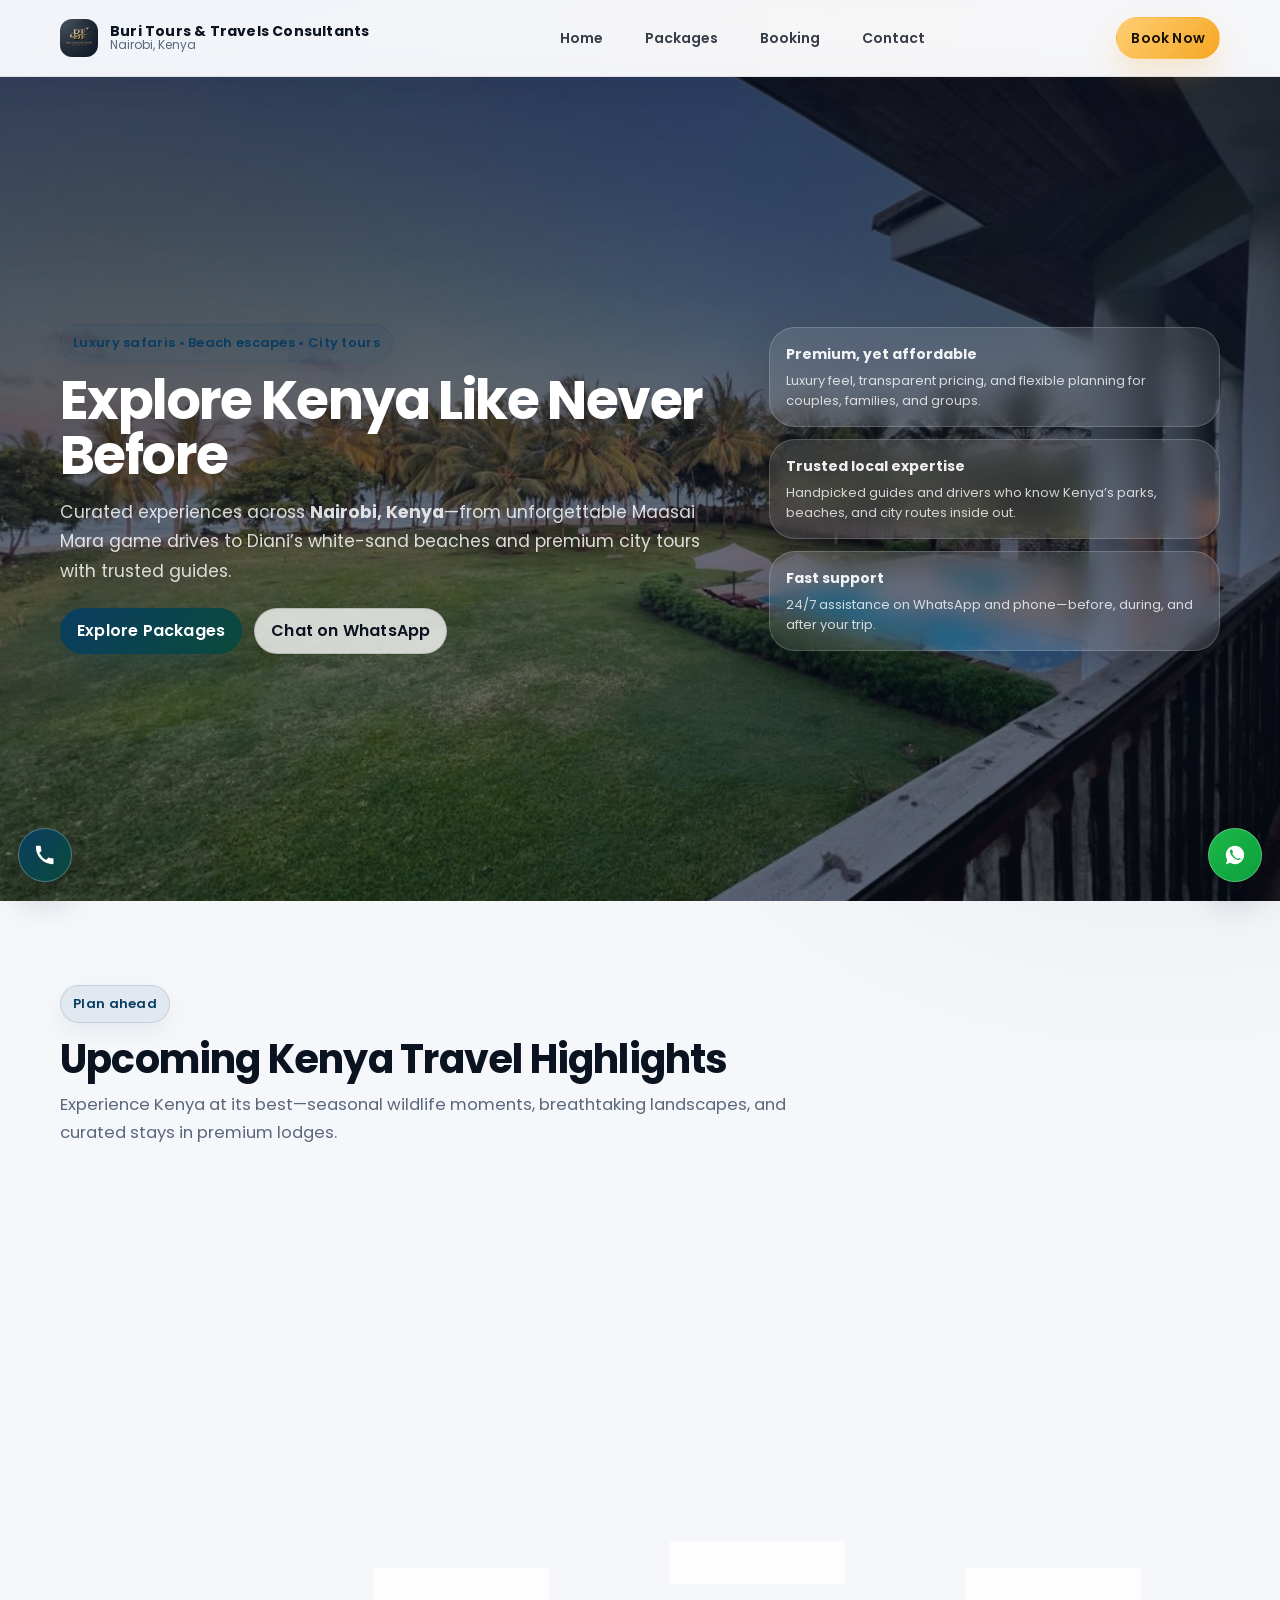
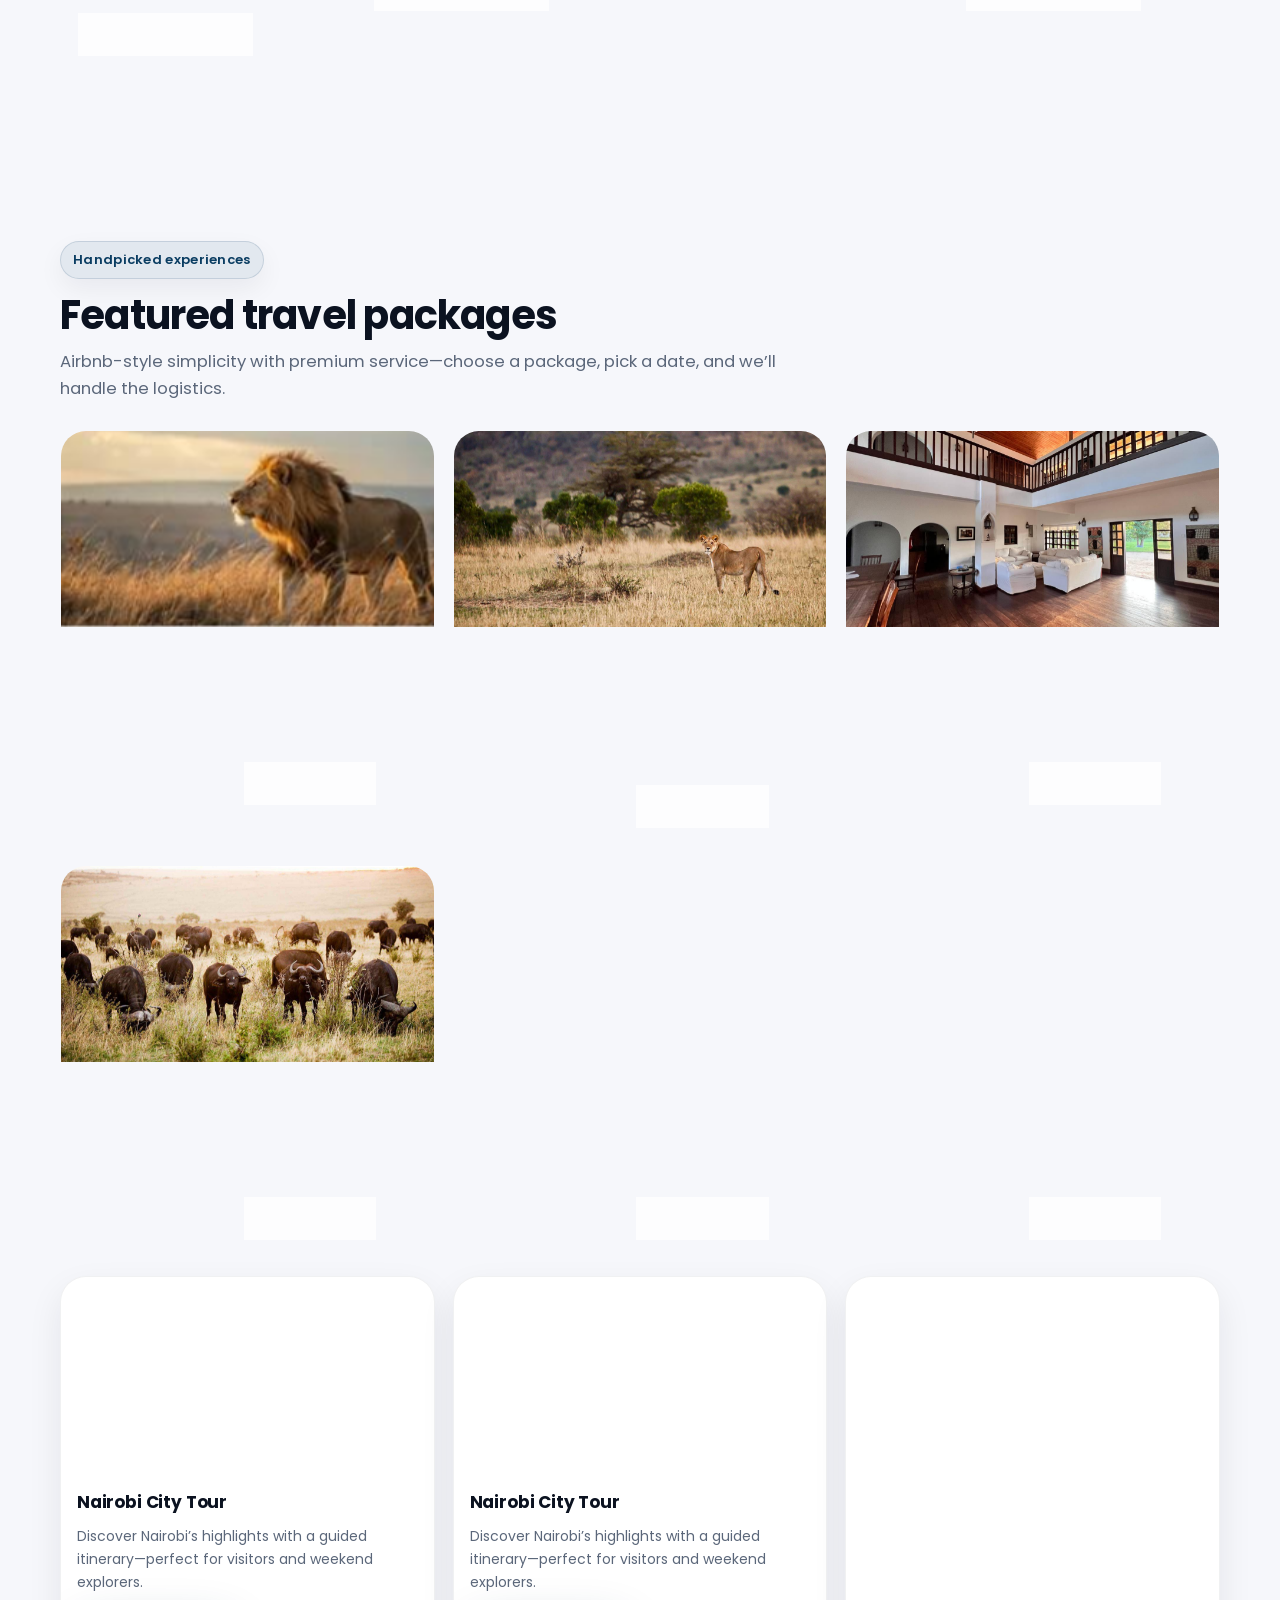
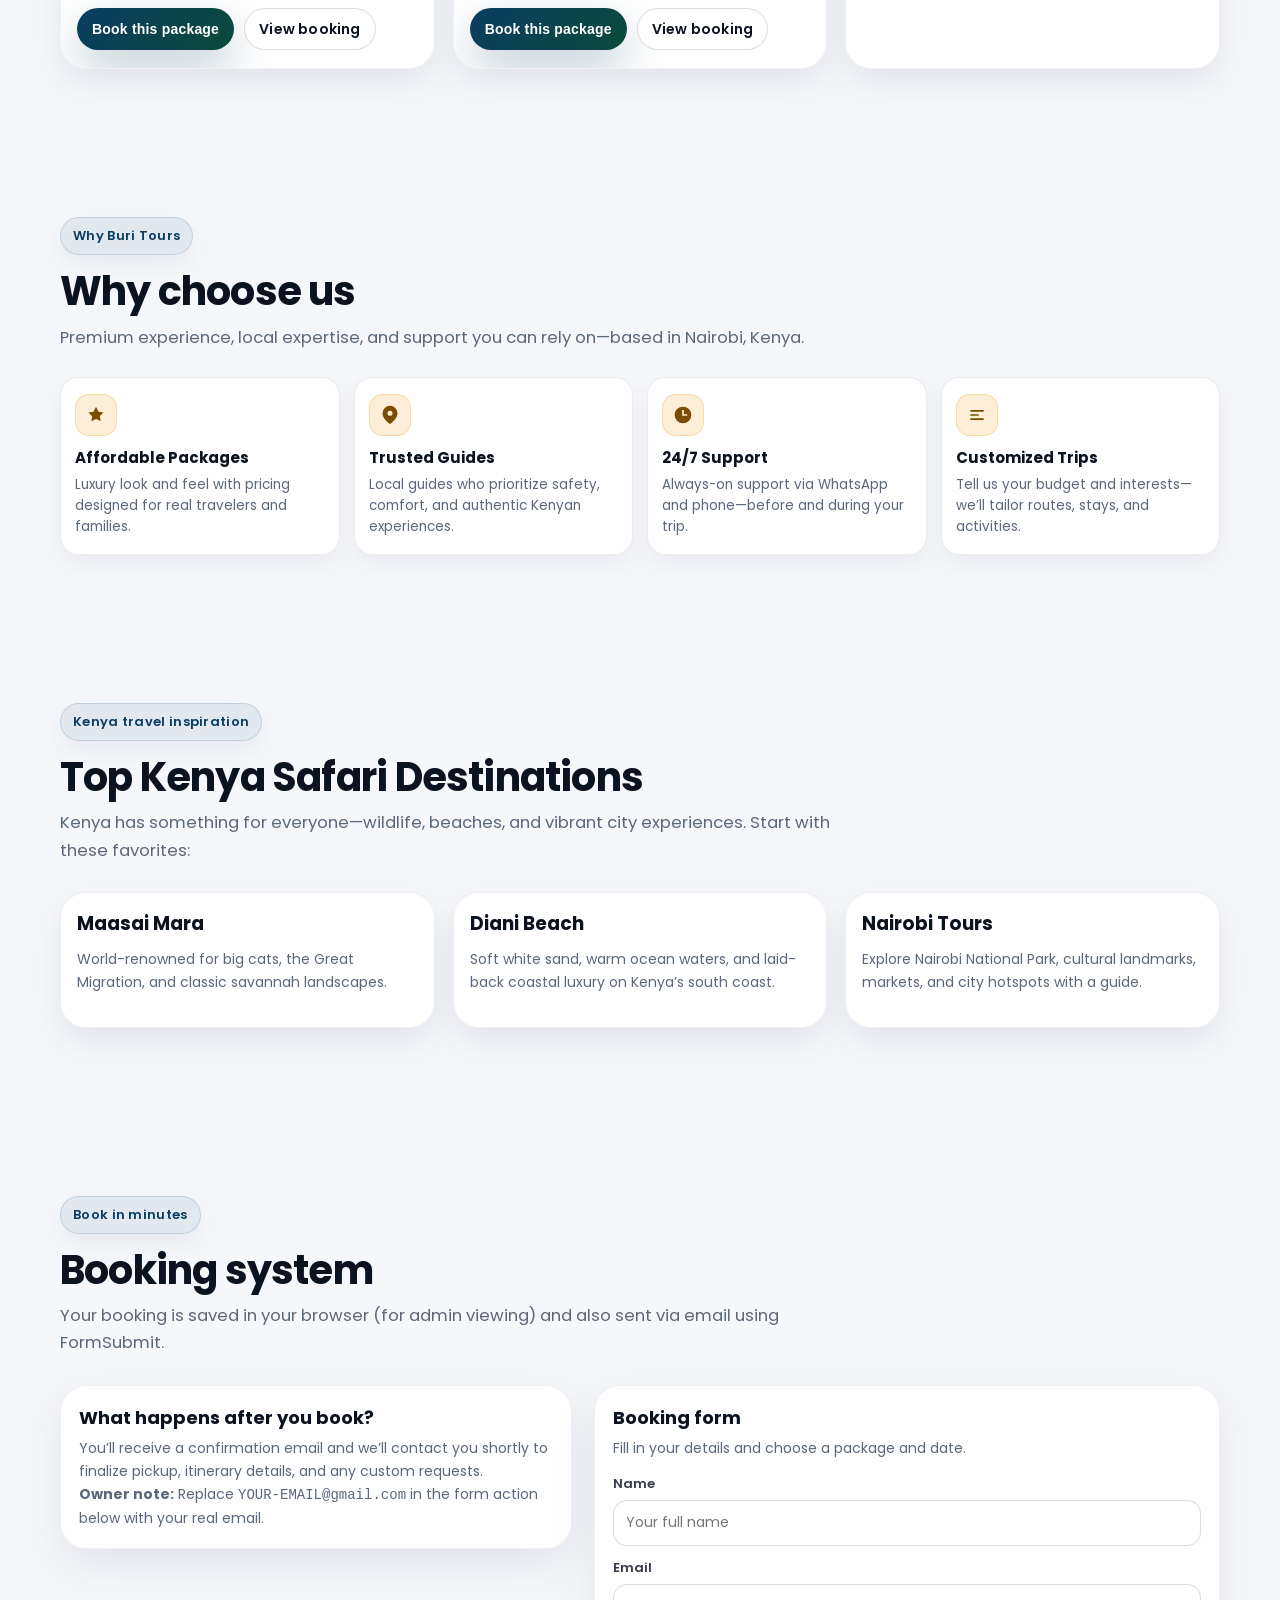
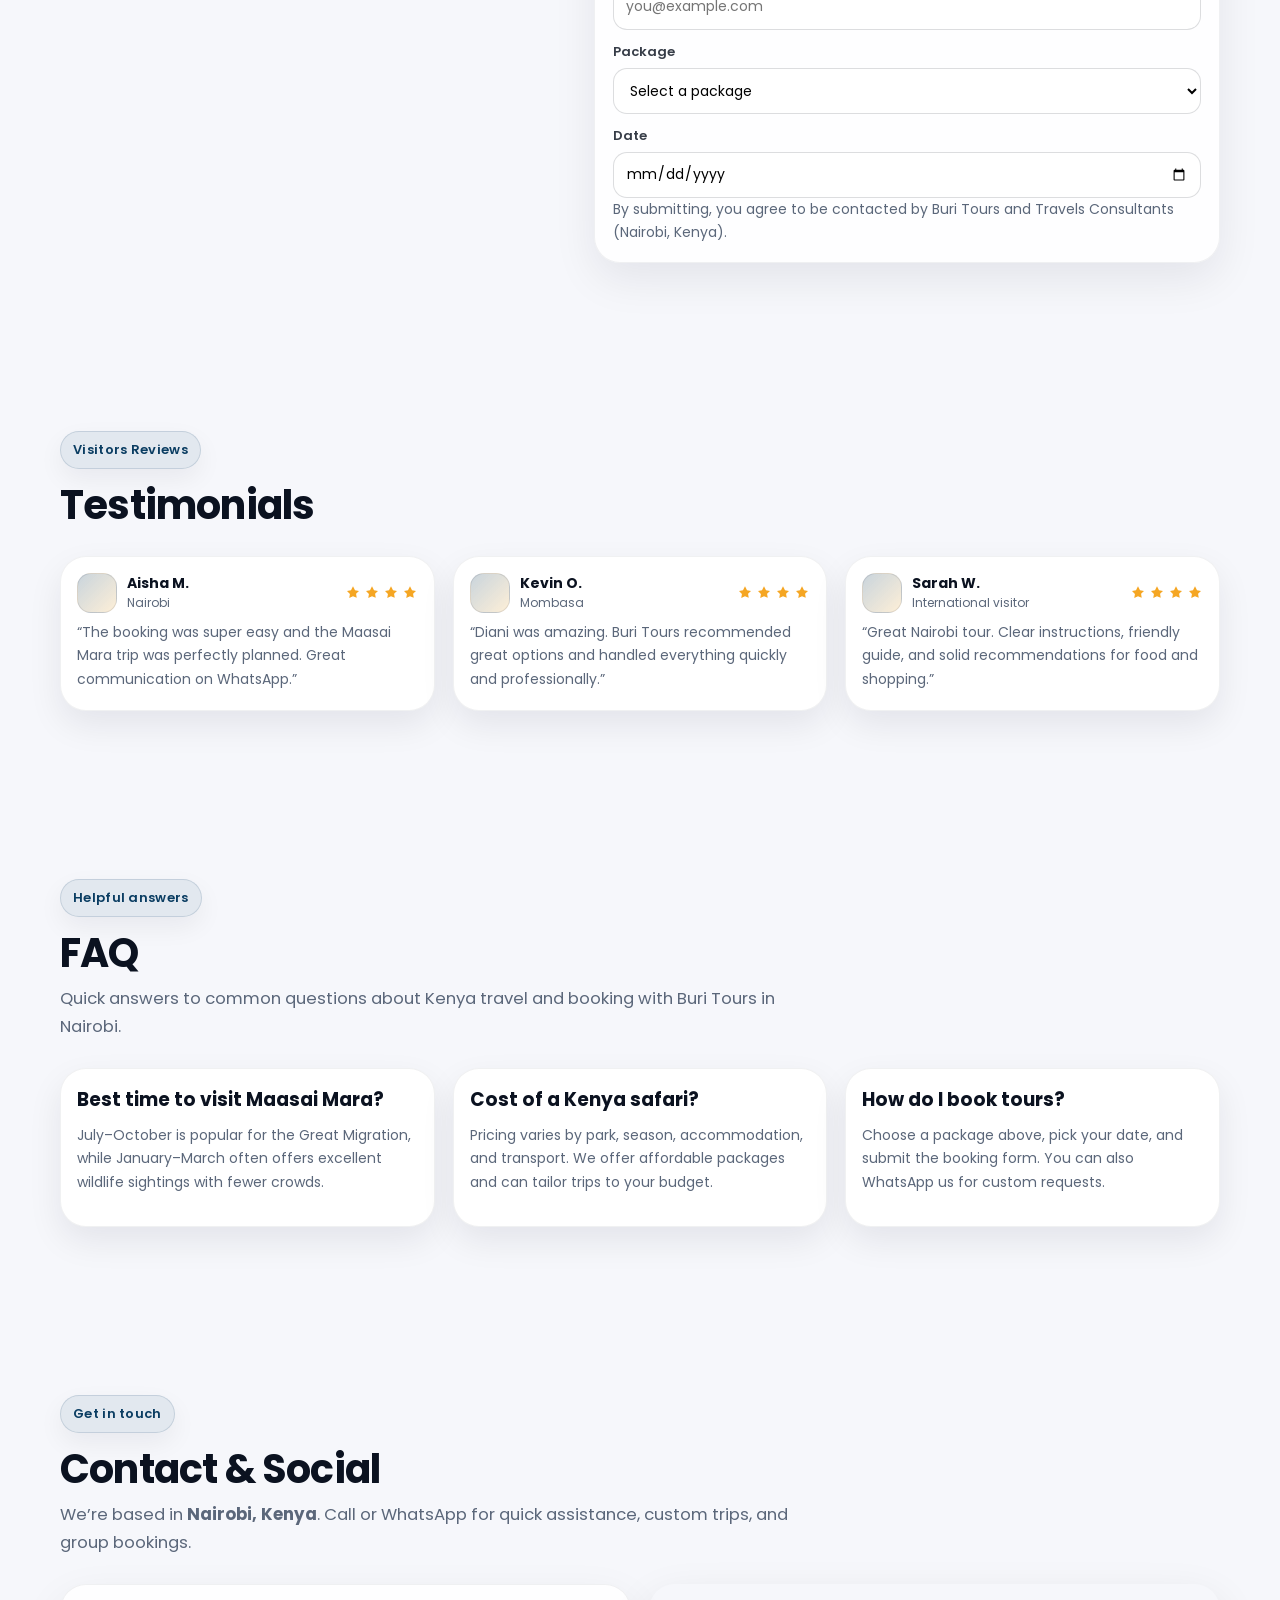
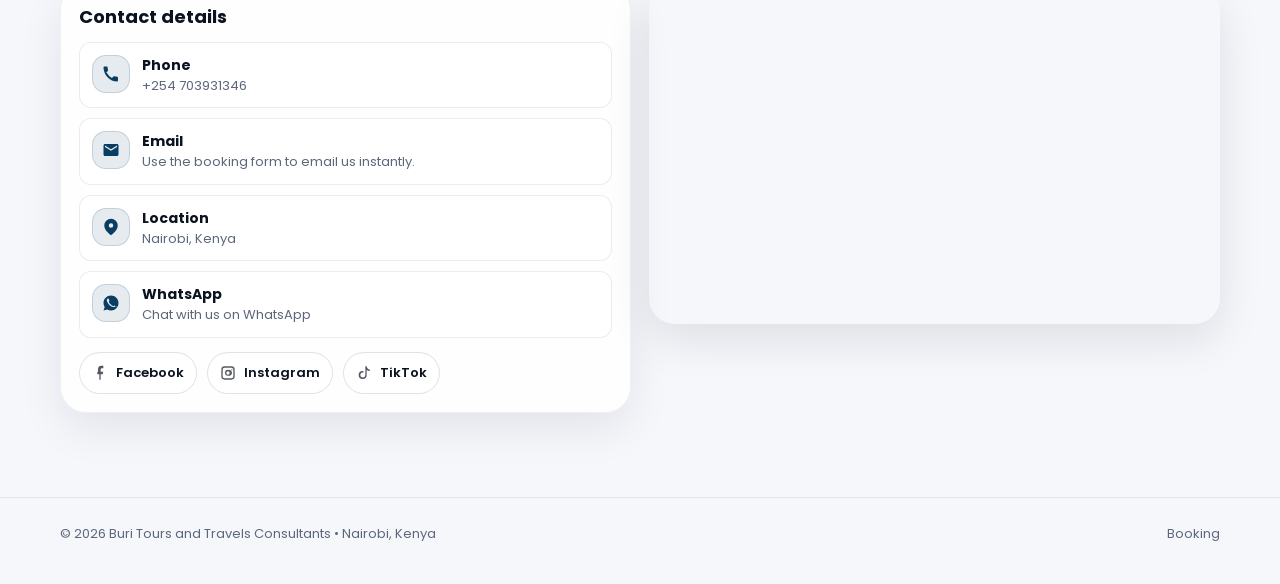
<file: index.html>
<!doctype html>
<html lang="en">
  <head>
    <meta charset="utf-8" />
    <meta name="viewport" content="width=device-width, initial-scale=1" />

    <title>Best Kenya Safaris Tours| Buri Tours Nairobi</title>
    <meta
      name="description"
      content="Affordable Kenya safaris, Maasai Mara tours, Diani beach holidays. Book with Buri Tours Nairobi today."
    />
    <meta
      name="keywords"
      content="Kenya safaris, Nairobi tours, Maasai Mara safari, Diani beach holiday, travel agency Nairobi"
    />
    <meta name="theme-color" content="#0a3d62" />
    <meta name="robots" content="index,follow" />

    <link rel="icon" href="images/logo.png" />
    <link rel="preload" as="image" href="images/hero.jpg" fetchpriority="high" />
    <link rel="preload" as="image" href="images/mara.jpg" />
    <link rel="preload" as="image" href="images/diani.jpg" />
    <link rel="preload" as="image" href="images/nairobi.jpg" />
    <link rel="canonical" href="https://buritours.buriconsultants.co.ke/" />

    <meta property="og:title" content="Best Kenya Safaris | Buri Tours Nairobi" />
    <meta
      property="og:description"
      content="Affordable Kenya safaris, Maasai Mara tours, Diani beach holidays. Book with Buri Tours Nairobi today."
    />
    <meta property="og:type" content="website" />
    <meta property="og:image" content="images/hero.jpg" />
    <meta property="og:locale" content="en_KE" />

    <meta name="twitter:card" content="summary_large_image" />
    <meta name="twitter:title" content="Best Kenya Safaris | Buri Tours Nairobi" />
    <meta
      name="twitter:description"
      content="Affordable Kenya safaris, Maasai Mara tours, Diani beach holidays. Book with Buri Tours Nairobi today."
    />
    <meta name="twitter:image" content="images/hero.jpg" />

    <link rel="preconnect" href="https://fonts.googleapis.com" />
    <link rel="preconnect" href="https://fonts.gstatic.com" crossorigin />
    <link
      href="https://fonts.googleapis.com/css2?family=Poppins:wght@300;400;600;700;800&display=swap"
      rel="stylesheet"
    />
    <link rel="stylesheet" href="styles.css" />

    <script type="application/ld+json">
      {
        "@context": "https://schema.org",
        "@type": "TravelAgency",
        "name": "Buri Tours and Travels Consultants",
        "address": {
          "@type": "PostalAddress",
          "addressLocality": "Nairobi",
          "addressCountry": "KE"
        },
        "areaServed": "Kenya",
        "url": "https://buri-tours.vercel.app/",
        "telephone": "+254703931346"
      }
    </script>

    <script type="application/ld+json">
      {
        "@context": "https://schema.org",
        "@type": "FAQPage",
        "mainEntity": [
          {
            "@type": "Question",
            "name": "Best time to visit Maasai Mara?",
            "acceptedAnswer": {
              "@type": "Answer",
              "text": "July–October is popular for the Great Migration, while January–March often offers excellent wildlife sightings with fewer crowds."
            }
          },
          {
            "@type": "Question",
            "name": "Cost of Kenya safari?",
            "acceptedAnswer": {
              "@type": "Answer",
              "text": "Pricing varies by park, season, accommodation, and transport. Buri Tours offers affordable packages and can tailor trips to your budget."
            }
          },
          {
            "@type": "Question",
            "name": "How to book tours?",
            "acceptedAnswer": {
              "@type": "Answer",
              "text": "Choose a package, pick your date, and submit the booking form. You can also WhatsApp Buri Tours for custom requests."
            }
          }
          {
            "@type": "Review",
            "reviewRating": {
            "@type": "Rating",
            "ratingValue": "5"
          },
            "author": {
            "@type": "Person",
            "name": "Aisha M."
          }
          }
        ]
      }
    </script>
  </head>
  <body>
    <header class="header">
      <div class="container">
        <div class="nav">
          <a class="brand" href="#home" aria-label="Buri Tours and Travels Consultants">
            <img src="images/logo.png" alt="Buri Tours logo" />
            <div class="name">
              <strong>Buri Tours &amp; Travels Consultants</strong>
              <span>Nairobi, Kenya</span>
            </div>
          </a>

          <nav class="navlinks" aria-label="Primary navigation">
            <a href="#home">Home</a>
            <a href="#packages">Packages</a>
            <a href="#booking">Booking</a>
            <a href="#contact">Contact</a>
          </nav>

          <div class="nav-cta">
            <a class="btn btn-accent btn-sm" href="#booking">Book Now</a>
            <button class="menu-btn" id="menuBtn" aria-label="Open menu">
              <svg viewBox="0 0 24 24" aria-hidden="true">
                <path d="M4 6h16v2H4V6zm0 5h16v2H4v-2zm0 5h16v2H4v-2z"></path>
              </svg>
            </button>
          </div>
        </div>
      </div>
    </header>

    <div class="drawer-backdrop" id="drawerBackdrop" aria-hidden="true"></div>
    <div class="drawer" id="drawer" role="dialog" aria-label="Menu">
      <a href="#home">Home</a>
      <a href="#packages">Packages</a>
      <a href="#booking">Booking</a>
      <a href="#contact">Contact</a>
      <div class="drawer-cta">
        <a class="btn btn-accent btn-sm" href="#booking">Book Now</a>
        <a class="btn btn-outline btn-sm" href="admin.html">Admin</a>
      </div>
    </div>

    <main id="home">
      <section class="hero" aria-label="Hero">
        <div class="hero-bg" style="background-image:url('images/hero.jpg')" role="img" aria-label="Luxury Kenya travel"></div>
        <div class="container hero-inner">
          <div>
            <div class="eyebrow fade-up">Luxury safaris • Beach escapes • City tours</div>
            <h1 class="fade-up delay-1">Explore Kenya Like Never Before</h1>
            <p class="fade-up delay-2">
              Curated experiences across <strong>Nairobi, Kenya</strong>—from unforgettable Maasai Mara game drives to Diani’s
              white-sand beaches and premium city tours with trusted guides.
            </p>
            <div class="hero-actions fade-up delay-3">
              <a class="btn btn-primary" href="#packages">Explore Packages</a>
              <a class="btn btn-outline" href="https://wa.me/254703931346" target="_blank" rel="noopener">
                Chat on WhatsApp
              </a>
            </div>
          </div>

          <div class="hero-badges">
            <div class="badge-card reveal">
              <strong>Premium, yet affordable</strong>
              <span>Luxury feel, transparent pricing, and flexible planning for couples, families, and groups.</span>
            </div>
            <div class="badge-card reveal">
              <strong>Trusted local expertise</strong>
              <span>Handpicked guides and drivers who know Kenya’s parks, beaches, and city routes inside out.</span>
            </div>
            <div class="badge-card reveal">
              <strong>Fast support</strong>
              <span>24/7 assistance on WhatsApp and phone—before, during, and after your trip.</span>
            </div>
          </div>
        </div>
      </section>
      <section class="section events" aria-label="Upcoming Kenya Tourist Events">
  <div class="container">
    <span class="eyebrow reveal">Plan ahead</span>
    <h2 class="h2 reveal">Upcoming Kenya Travel Highlights</h2>
    <p class="lead reveal">
      Experience Kenya at its best—seasonal wildlife moments, breathtaking landscapes, and curated stays in premium lodges.
    </p>

    <div class="events-grid">

      <!-- Event 1 -->
      <article class="event-card reveal">
        <div class="event-image">
          <img src="images/wildbeast.jpeg" alt="Wildebeest migration crossing in Maasai Mara" />
          <span class="event-badge">July – October</span>
        </div>
        <div class="event-content">
          <h3>Great Wildebeest Migration</h3>
          <p>
            Witness millions of wildebeest crossing into the Maasai Mara—one of the world’s most powerful wildlife spectacles.
            Enjoy guided savannah game drives and stays in spacious, premium safari lodges.
          </p>
          <a href="#booking" class="btn btn-outline btn-sm">Reserve Experience</a>
        </div>
      </article>

      <!-- Event 2 -->
      <article class="event-card reveal">
        <div class="event-image">
          <img src="images/Elephant.jpeg" alt="Elephants in Amboseli with Mount Kilimanjaro" />
          <span class="event-badge">All Year</span>
        </div>
        <div class="event-content">
          <h3>Amboseli Elephant Season</h3>
          <p>
            Get up close with large elephant herds set against Mount Kilimanjaro. Explore the open savannah and relax in scenic,
            well-appointed safari camps.
          </p>
          <a href="#booking" class="btn btn-outline btn-sm">Reserve Experience</a>
        </div>
      </article>

      <!-- Event 3 -->
      <article class="event-card reveal">
        <div class="event-image">
          <img src="images/diani.jpeg" alt="Diani beach coastline with palm trees" />
          <span class="event-badge">December – March</span>
        </div>
        <div class="event-content">
          <h3>Diani Beach Escape</h3>
          <p>
            Enjoy warm ocean waters, white sandy beaches, and relaxing coastal vibes. Stay in spacious beachfront resorts with
            curated activities and ocean views.
          </p>
          <a href="#booking" class="btn btn-outline btn-sm">Reserve Experience</a>
        </div>
      </article>

      <!-- Event 4 -->
      <article class="event-card reveal">
        <div class="event-image">
          <img src="images/flamingo.jpeg" alt="Flamingos at Lake Nakuru National Park" />
          <span class="event-badge">Seasonal</span>
        </div>
        <div class="event-content">
          <h3>Lake Nakuru Flamingo Season</h3>
          <p>
            Witness thousands of flamingos coloring the lake shores. Combine scenic park drives with stays in tranquil lodges
            overlooking the Rift Valley.
          </p>
          <a href="#booking" class="btn btn-outline btn-sm">Reserve Experience</a>
        </div>
      </article>

    </div>
  </div>
</section>
      <section class="section" id="packages" aria-label="Packages">
        <div class="container">
          <span class="eyebrow reveal">Handpicked experiences</span>
          <h2 class="h2 reveal">Featured travel packages</h2>
          <p class="lead reveal">
            Airbnb-style simplicity with premium service—choose a package, pick a date, and we’ll handle the logistics.
          </p>

          <div class="grid-3">
            <article class="card reveal">
              <div class="card-media">
                <img src="images/Lionking.jpeg" alt="Lion in Maasai Mara safari Kenya with Buri Tours" loading="lazy" decoding="async" />
              </div>
              <div class="card-body">
                <div class="card-title">
                  <h3>Maasai Mara Safari</h3>
                </div>
                <p>Iconic game drives, breathtaking sunsets, and unforgettable wildlife moments in Kenya’s top reserve.</p>
                <div class="card-actions">
                  <button class="btn btn-primary btn-sm" data-select-package="Maasai Mara Safari">Book this package</button>
                  <a class="btn btn-outline btn-sm" href="#booking">View booking</a>
                </div>
              </div>
            </article>
            <article class="card reveal">
              <div class="card-media">
                <img src="images/mara.jpg" alt="Lioness in Nairobi National Park ith Buri Tours and Travels Consultants" loading="lazy" decoding="async" />
              </div>
              <div class="card-body">
                <div class="card-title">
                  <h3>Nairobi National Park</h3>
                </div>
                <p>Experience amazing game drives within the horizon of Nairobi National Park, breathtaking sunsets, and unforgettable wildlife moments in Kenya’s top reserve.</p>
                <div class="card-actions">
                  <button class="btn btn-primary btn-sm" data-select-package="Maasai Mara Safari">Book this package</button>
                  <a class="btn btn-outline btn-sm" href="#booking">View booking</a>
                </div>
              </div>
            </article>

            <article class="card reveal">
              <div class="card-media">
                <img src="images/diani.jpg" alt="Diani Beach holiday view" loading="lazy" decoding="async" />
              </div>
              <div class="card-body">
                <div class="card-title">
                  <h3>Diani Beach Holiday</h3>
                </div>
                <p>Relax on white sand, enjoy ocean breezes, and explore coastal culture with comfort-focused planning.</p>
                <div class="card-actions">
                  <button class="btn btn-primary btn-sm" data-select-package="Diani Beach Holiday">Book this package</button>
                  <a class="btn btn-outline btn-sm" href="#booking">View booking</a>
                </div>
              </div>
            </article>

            <article class="card reveal">
              <div class="card-media">
                <img src="images/Buffalo.jpeg" alt="Nairobi city tour experience" loading="lazy" decoding="async" />
              </div>
              <div class="card-body">
                <div class="card-title">
                  <h3>Nairobi City Tour</h3>
                </div>
                <p>Discover Nairobi’s highlights with a guided itinerary—perfect for visitors and weekend explorers.</p>
                <div class="card-actions">
                  <button class="btn btn-primary btn-sm" data-select-package="Nairobi City Tour">Book this package</button>
                  <a class="btn btn-outline btn-sm" href="#booking">View booking</a>
                </div>
              </div>
            </article><article class="card reveal">
              <div class="card-media">
                <img src="images/Camel.jpeg" alt="Nairobi city tour experience" loading="lazy" decoding="async" />
              </div>
              <div class="card-body">
                <div class="card-title">
                  <h3>Nairobi City Tour</h3>
                </div>
                <p>Discover Nairobi’s highlights with a guided itinerary—perfect for visitors and weekend explorers.</p>
                <div class="card-actions">
                  <button class="btn btn-primary btn-sm" data-select-package="Nairobi City Tour">Book this package</button>
                  <a class="btn btn-outline btn-sm" href="#booking">View booking</a>
                </div>
              </div>
            </article>
            <article class="card reveal">
              <div class="card-media">
                <img src="images/Lioness.jpeg" alt="Nairobi city tour experience" loading="lazy" decoding="async" />
              </div>
              <div class="card-body">
                <div class="card-title">
                  <h3>Nairobi City Tour</h3>
                </div>
                <p>Discover Nairobi’s highlights with a guided itinerary—perfect for visitors and weekend explorers.</p>
                <div class="card-actions">
                  <button class="btn btn-primary btn-sm" data-select-package="Nairobi City Tour">Book this package</button>
                  <a class="btn btn-outline btn-sm" href="#booking">View booking</a>
                </div>
              </div>
            </article>
            <article class="card reveal">
              <div class="card-media">
                <img src="images/Monkeys.jpeg" alt="Nairobi city tour experience" loading="lazy" decoding="async" />
              </div>
              <div class="card-body">
                <div class="card-title">
                  <h3>Nairobi City Tour</h3>
                </div>
                <p>Discover Nairobi’s highlights with a guided itinerary—perfect for visitors and weekend explorers.</p>
                <div class="card-actions">
                  <button class="btn btn-primary btn-sm" data-select-package="Nairobi City Tour">Book this package</button>
                  <a class="btn btn-outline btn-sm" href="#booking">View booking</a>
                </div>
              </div>
            </article>
            <article class="card reveal">
              <div class="card-media">
                <img src="images/Rhino.jpeg" alt="Nairobi city tour experience" loading="lazy" decoding="async" />
              </div>
              <div class="card-body">
                <div class="card-title">
                  <h3>Nairobi City Tour</h3>
                </div>
                <p>Discover Nairobi’s highlights with a guided itinerary—perfect for visitors and weekend explorers.</p>
                <div class="card-actions">
                  <button class="btn btn-primary btn-sm" data-select-package="Nairobi City Tour">Book this package</button>
                  <a class="btn btn-outline btn-sm" href="#booking">View booking</a>
                </div>
              </div>
            </article>
            <article class="card reveal">
              <div class="card-media">
                <img src="images/Visitors.jpeg" alt="Nairobi city tour experience" loading="lazy" decoding="async" />
              </div>
            </article>
          </div>
        </div>
      </section>

      <section class="section compact" aria-label="Why choose us">
        <div class="container">
          <span class="eyebrow reveal">Why Buri Tours</span>
          <h2 class="h2 reveal">Why choose us</h2>
          <p class="lead reveal">Premium experience, local expertise, and support you can rely on—based in Nairobi, Kenya.</p>

          <div class="features">
            <div class="feature reveal">
              <div class="icon" aria-hidden="true">
                <svg viewBox="0 0 24 24"><path d="M12 2l3 6 6 .9-4.4 4.3 1 6L12 16.9 6.4 19.5l1-6L3 8.9 9 8l3-6z"/></svg>
              </div>
              <h3>Affordable Packages</h3>
              <p>Luxury look and feel with pricing designed for real travelers and families.</p>
            </div>
            <div class="feature reveal">
              <div class="icon" aria-hidden="true">
                <svg viewBox="0 0 24 24"><path d="M12 1a9 9 0 00-9 9c0 7 9 13 9 13s9-6 9-13a9 9 0 00-9-9zm0 12a3 3 0 110-6 3 3 0 010 6z"/></svg>
              </div>
              <h3>Trusted Guides</h3>
              <p>Local guides who prioritize safety, comfort, and authentic Kenyan experiences.</p>
            </div>
            <div class="feature reveal">
              <div class="icon" aria-hidden="true">
                <svg viewBox="0 0 24 24"><path d="M12 22a10 10 0 110-20 10 10 0 010 20zm1-11V6h-2v7h6v-2h-4z"/></svg>
              </div>
              <h3>24/7 Support</h3>
              <p>Always-on support via WhatsApp and phone—before and during your trip.</p>
            </div>
            <div class="feature reveal">
              <div class="icon" aria-hidden="true">
                <svg viewBox="0 0 24 24"><path d="M4 6h16v2H4V6zm0 5h10v2H4v-2zm0 5h16v2H4v-2z"/></svg>
              </div>
              <h3>Customized Trips</h3>
              <p>Tell us your budget and interests—we’ll tailor routes, stays, and activities.</p>
            </div>
          </div>
        </div>
      </section>

      <section class="section" aria-label="Top Kenya Safari Destinations">
        <div class="container">
          <span class="eyebrow reveal">Kenya travel inspiration</span>
          <h2 class="h2 reveal">Top Kenya Safari Destinations</h2>
          <p class="lead reveal">
            Kenya has something for everyone—wildlife, beaches, and vibrant city experiences. Start with these favorites:
          </p>

          <div class="grid-3">
            <div class="card reveal">
              <div class="card-body">
                <h3 style="margin:0">Maasai Mara</h3>
                <p>World-renowned for big cats, the Great Migration, and classic savannah landscapes.</p>
              </div>
            </div>
            <div class="card reveal">
              <div class="card-body">
                <h3 style="margin:0">Diani Beach</h3>
                <p>Soft white sand, warm ocean waters, and laid-back coastal luxury on Kenya’s south coast.</p>
              </div>
            </div>
            <div class="card reveal">
              <div class="card-body">
                <h3 style="margin:0">Nairobi Tours</h3>
                <p>Explore Nairobi National Park, cultural landmarks, markets, and city hotspots with a guide.</p>
              </div>
            </div>
          </div>
        </div>
      </section>

      <section class="section" id="booking" aria-label="Booking">
        <div class="container">
          <span class="eyebrow reveal">Book in minutes</span>
          <h2 class="h2 reveal">Booking system</h2>
          <p class="lead reveal">
            Your booking is saved in your browser (for admin viewing) and also sent via email using FormSubmit.
          </p>

          <div class="booking-wrap">
            <div class="panel reveal">
              <h3>What happens after you book?</h3>
              <p>
                You’ll receive a confirmation email and we’ll contact you shortly to finalize pickup, itinerary details, and any custom
                requests.
              </p>
              <p class="notice">
                <strong>Owner note:</strong> Replace <code>YOUR-EMAIL@gmail.com</code> in the form action below with your real email.
              </p>
              <div class="toast" id="toast" role="status" aria-live="polite"></div>
            </div>

            <div class="panel reveal">
              <h3>Booking form</h3>
              <p>Fill in your details and choose a package and date.</p>

              <form
                id="bookingForm"
                action="https://formsubmit.co/johngregory6400@gmail.com"
                method="POST"
                autocomplete="on"
              >
                <input type="hidden" name="_captcha" value="false" />
                <input
                  type="hidden"
                  name="_autoresponse"
                  value="Thank you for booking with Buri Tours! We will contact you shortly."
                />
                <input type="hidden" name="_subject" value="New Booking - Buri Tours (Nairobi, Kenya)" />
                <input type="hidden" name="_template" value="table" />

                <div class="field">
                  <label for="name">Name</label>
                  <input id="name" name="name" required placeholder="Your full name" />
                </div>

                <div class="field">
                  <label for="email">Email</label>
                  <input id="email" name="email" type="email" required placeholder="you@example.com" />
                </div>

                <div class="field">
                  <label for="package">Package</label>
                  <select id="package" name="package" required>
                    <option value="" selected disabled>Select a package</option>
                    <option value="Maasai Mara Safari">Maasai Mara Safari</option>
                    <option value="Diani Beach Holiday">Diani Beach Holiday</option>
                    <option value="Nairobi City Tour">Nairobi City Tour</option>
                  </select>
                </div>

                <div class="field">
                  <label for="date">Date</label>
                  <input id="date" name="date" type="date" required />
                </div>

                <p class="notice">
                  By submitting, you agree to be contacted by Buri Tours and Travels Consultants (Nairobi, Kenya).
                </p>
              </form>
            </div>
          </div>
        </div>
      </section>

      <section class="section" aria-label="Testimonials">
        <div class="container">
          <span class="eyebrow reveal">Visitors Reviews</span>
          <h2 class="h2 reveal">Testimonials</h2>
          
          <div class="grid-3">
            <article class="card reveal">
              <div class="card-body">
                <div class="testimonial-meta">
                  <div style="display:flex; gap:10px; align-items:center">
                    <div class="avatar" aria-hidden="true"></div>
                    <div>
                      <div class="tname">Aisha M.</div>
                      <div class="trole">Nairobi</div>
                    </div>
                  </div>
                  <div class="stars" aria-label="5 star rating">
                    <svg viewBox="0 0 24 24"><path d="M12 2l3 6 6 .9-4.4 4.3 1 6L12 16.9 6.4 19.5l1-6L3 8.9 9 8l3-6z"/></svg>
                    <svg viewBox="0 0 24 24"><path d="M12 2l3 6 6 .9-4.4 4.3 1 6L12 16.9 6.4 19.5l1-6L3 8.9 9 8l3-6z"/></svg>
                    <svg viewBox="0 0 24 24"><path d="M12 2l3 6 6 .9-4.4 4.3 1 6L12 16.9 6.4 19.5l1-6L3 8.9 9 8l3-6z"/></svg>
                    <svg viewBox="0 0 24 24"><path d="M12 2l3 6 6 .9-4.4 4.3 1 6L12 16.9 6.4 19.5l1-6L3 8.9 9 8l3-6z"/></svg>
                  </div>
                </div>
                <p style="margin:0; color:var(--muted); line-height:1.7">
                  “The booking was super easy and the Maasai Mara trip was perfectly planned. Great communication on WhatsApp.”
                </p>
              </div>
            </article>

            <article class="card reveal">
              <div class="card-body">
                <div class="testimonial-meta">
                  <div style="display:flex; gap:10px; align-items:center">
                    <div class="avatar" aria-hidden="true"></div>
                    <div>
                      <div class="tname">Kevin O.</div>
                      <div class="trole">Mombasa</div>
                    </div>
                  </div>
                  <div class="stars" aria-label="5 star rating">
                    <svg viewBox="0 0 24 24"><path d="M12 2l3 6 6 .9-4.4 4.3 1 6L12 16.9 6.4 19.5l1-6L3 8.9 9 8l3-6z"/></svg>
                    <svg viewBox="0 0 24 24"><path d="M12 2l3 6 6 .9-4.4 4.3 1 6L12 16.9 6.4 19.5l1-6L3 8.9 9 8l3-6z"/></svg>
                    <svg viewBox="0 0 24 24"><path d="M12 2l3 6 6 .9-4.4 4.3 1 6L12 16.9 6.4 19.5l1-6L3 8.9 9 8l3-6z"/></svg>
                    <svg viewBox="0 0 24 24"><path d="M12 2l3 6 6 .9-4.4 4.3 1 6L12 16.9 6.4 19.5l1-6L3 8.9 9 8l3-6z"/></svg>
                    
                  </div>
                </div>
                <p style="margin:0; color:var(--muted); line-height:1.7">
                  “Diani was amazing. Buri Tours recommended great options and handled everything quickly and professionally.”
                </p>
              </div>
            </article>

            <article class="card reveal">
              <div class="card-body">
                <div class="testimonial-meta">
                  <div style="display:flex; gap:10px; align-items:center">
                    <div class="avatar" aria-hidden="true"></div>
                    <div>
                      <div class="tname">Sarah W.</div>
                      <div class="trole">International visitor</div>
                    </div>
                  </div>
                  <div class="stars" aria-label="4 star rating">
                    <svg viewBox="0 0 24 24"><path d="M12 2l3 6 6 .9-4.4 4.3 1 6L12 16.9 6.4 19.5l1-6L3 8.9 9 8l3-6z"/></svg>
                    <svg viewBox="0 0 24 24"><path d="M12 2l3 6 6 .9-4.4 4.3 1 6L12 16.9 6.4 19.5l1-6L3 8.9 9 8l3-6z"/></svg>
                    <svg viewBox="0 0 24 24"><path d="M12 2l3 6 6 .9-4.4 4.3 1 6L12 16.9 6.4 19.5l1-6L3 8.9 9 8l3-6z"/></svg>
                    <svg viewBox="0 0 24 24"><path d="M12 2l3 6 6 .9-4.4 4.3 1 6L12 16.9 6.4 19.5l1-6L3 8.9 9 8l3-6z"/></svg>
                  </div>
                </div>
                <p style="margin:0; color:var(--muted); line-height:1.7">
                  “Great Nairobi tour. Clear instructions, friendly guide, and solid recommendations for food and shopping.”
                </p>
              </div>
            </article>
          </div>
        </div>
      </section>

      <section class="section" aria-label="FAQ">
        <div class="container">
          <span class="eyebrow reveal">Helpful answers</span>
          <h2 class="h2 reveal">FAQ</h2>
          <p class="lead reveal">Quick answers to common questions about Kenya travel and booking with Buri Tours in Nairobi.</p>

          <div class="grid-3">
            <div class="card reveal">
              <div class="card-body">
                <h3 style="margin:0">Best time to visit Maasai Mara?</h3>
                <p>
                  July–October is popular for the Great Migration, while January–March often offers excellent wildlife sightings with
                  fewer crowds.
                </p>
              </div>
            </div>
            <div class="card reveal">
              <div class="card-body">
                <h3 style="margin:0">Cost of a Kenya safari?</h3>
                <p>
                  Pricing varies by park, season, accommodation, and transport. We offer affordable packages and can tailor trips to
                  your budget.
                </p>
              </div>
            </div>
            <div class="card reveal">
              <div class="card-body">
                <h3 style="margin:0">How do I book tours?</h3>
                <p>
                  Choose a package above, pick your date, and submit the booking form. You can also WhatsApp us for custom requests.
                </p>
              </div>
            </div>
          </div>
        </div>
      </section>

      <section class="section" id="contact" aria-label="Contact">
        <div class="container">
          <span class="eyebrow reveal">Get in touch</span>
          <h2 class="h2 reveal">Contact &amp; Social</h2>
          <p class="lead reveal">
            We’re based in <strong>Nairobi, Kenya</strong>. Call or WhatsApp for quick assistance, custom trips, and group bookings.
          </p>

          <div class="contact-grid">
            <div class="panel reveal">
              <h3 style="margin:0 0 8px">Contact details</h3>
              <div class="contact-list">
                <div class="contact-item">
                  <div class="dot" aria-hidden="true">
                    <svg viewBox="0 0 24 24"><path d="M6.6 10.8a15.3 15.3 0 006.6 6.6l2.2-2.2c.3-.3.7-.4 1.1-.3 1.2.4 2.5.6 3.8.6.6 0 1 .4 1 1V21c0 .6-.4 1-1 1C10.5 22 2 13.5 2 3c0-.6.4-1 1-1h3.5c.6 0 1 .4 1 1 0 1.3.2 2.6.6 3.8.1.4 0 .8-.3 1.1l-2.2 2.2z"/></svg>
                  </div>
                  <div>
                    <strong>Phone</strong>
                    <a href="tel:+254793789339">+254 703931346</a>
                  </div>
                </div>
                <div class="contact-item">
                  <div class="dot" aria-hidden="true">
                    <svg viewBox="0 0 24 24"><path d="M20 4H4c-1.1 0-2 .9-2 2v12c0 1.1.9 2 2 2h16c1.1 0 2-.9 2-2V6c0-1.1-.9-2-2-2zm0 4l-8 5-8-5V6l8 5 8-5v2z"/></svg>
                  </div>
                  <div>
                    <strong>Email</strong>
                    <span>Use the booking form to email us instantly.</span>
                  </div>
                </div>
                <div class="contact-item">
                  <div class="dot" aria-hidden="true">
                    <svg viewBox="0 0 24 24"><path d="M12 1a9 9 0 00-9 9c0 7 9 13 9 13s9-6 9-13a9 9 0 00-9-9zm0 12a3 3 0 110-6 3 3 0 010 6z"/></svg>
                  </div>
                  <div>
                    <strong>Location</strong>
                    <span>Nairobi, Kenya</span>
                  </div>
                </div>
                <div class="contact-item">
                  <div class="dot" aria-hidden="true">
                    <svg viewBox="0 0 24 24"><path d="M12 2C6.5 2 2 6.5 2 12c0 2 .6 3.8 1.6 5.3L2 22l4.9-1.5C8.4 21.4 10.1 22 12 22c5.5 0 10-4.5 10-10S17.5 2 12 2zm5.8 14.2c-.2.6-1.1 1.1-1.7 1.2-.4.1-.8.2-1.8-.2-1.2-.4-2.8-1.2-4.6-3-1.8-1.8-2.6-3.4-3-4.6-.3-.9-.2-1.4-.2-1.8.1-.6.7-1.5 1.2-1.7.3-.1.6-.1.8 0 .2.1.4.4.6.9l.6 1.4c.1.3.1.6 0 .8l-.3.4c-.2.3-.4.6-.2 1 .3.7 1 1.9 2.3 3.2 1.3 1.3 2.5 2 3.2 2.3.4.2.7 0 1-.2l.4-.3c.2-.1.5-.2.8 0l1.4.6c.5.2.8.4.9.6.1.2.1.5 0 .8z"/></svg>
                  </div>
                  <div>
                    <strong>WhatsApp</strong>
                    <a href="https://wa.me/254703931346" target="_blank" rel="noopener">Chat with us on WhatsApp</a>
                  </div>
                </div>
              </div>

              <div class="socials" aria-label="Social links">
                <a class="pill" href="#" aria-label="Facebook (add your link)">
                  <svg viewBox="0 0 24 24"><path d="M13 22v-8h3l1-4h-4V7c0-1.1.3-2 2-2h2V1h-3c-3.4 0-5 2.1-5 5v4H8v4h3v8h2z"/></svg>
                  Facebook
                </a>
                <a class="pill" href="#" aria-label="Instagram (add your link)">
                  <svg viewBox="0 0 24 24"><path d="M7 2h10a5 5 0 015 5v10a5 5 0 01-5 5H7a5 5 0 01-5-5V7a5 5 0 015-5zm10 2H7a3 3 0 00-3 3v10a3 3 0 003 3h10a3 3 0 003-3V7a3 3 0 00-3-3zm-5 3.5A4.5 4.5 0 1112 16a4.5 4.5 0 010-9zm0 2A2.5 2.5 0 1014.5 12 2.5 2.5 0 0012 9.5zM17.8 6.2a1 1 0 11-1 1 1 1 0 011-1z"/></svg>
                  Instagram
                </a>
                <a class="pill" href="#" aria-label="TikTok (add your link)">
                  <svg viewBox="0 0 24 24"><path d="M14 2h2c.3 2.6 2.2 4.6 4.8 5v2.1c-1.9 0-3.6-.6-4.8-1.6V15a6 6 0 11-6-6c.4 0 .8 0 1.2.1v2.2a3.7 3.7 0 10 2.8 3.6V2z"/></svg>
                  TikTok
                </a>
              </div>
            </div>

            <div class="reveal">
              <iframe
                class="map"
                loading="lazy"
                referrerpolicy="no-referrer-when-downgrade"
                title="Buri Tours Nairobi location"
                src="https://www.google.com/maps?q=Nairobi%20Kenya&output=embed"
              ></iframe>
            </div>
          </div>
        </div>
      </section>
    </main>

    <footer>
      <div class="container footer-inner">
        <div>© <span id="year"></span> Buri Tours and Travels Consultants • Nairobi, Kenya</div>
        <div style="display:flex; gap:12px; flex-wrap:wrap">
          <a href="#booking">Booking</a>
        </div>
      </div>
    </footer>

    <a class="float whatsapp" href="https://wa.me/254703931346" target="_blank" rel="noopener" aria-label="WhatsApp">
      <svg viewBox="0 0 24 24" aria-hidden="true">
        <path d="M12 2C6.5 2 2 6.5 2 12c0 2 .6 3.8 1.6 5.3L2 22l4.9-1.5C8.4 21.4 10.1 22 12 22c5.5 0 10-4.5 10-10S17.5 2 12 2zm5.8 14.2c-.2.6-1.1 1.1-1.7 1.2-.4.1-.8.2-1.8-.2-1.2-.4-2.8-1.2-4.6-3-1.8-1.8-2.6-3.4-3-4.6-.3-.9-.2-1.4-.2-1.8.1-.6.7-1.5 1.2-1.7.3-.1.6-.1.8 0 .2.1.4.4.6.9l.6 1.4c.1.3.1.6 0 .8l-.3.4c-.2.3-.4.6-.2 1 .3.7 1 1.9 2.3 3.2 1.3 1.3 2.5 2 3.2 2.3.4.2.7 0 1-.2l.4-.3c.2-.1.5-.2.8 0l1.4.6c.5.2.8.4.9.6.1.2.1.5 0 .8z"/>
      </svg>
    </a>
    <a class="float call" href="tel:+254703931346" aria-label="Call">
      <svg viewBox="0 0 24 24" aria-hidden="true">
        <path d="M6.6 10.8a15.3 15.3 0 006.6 6.6l2.2-2.2c.3-.3.7-.4 1.1-.3 1.2.4 2.5.6 3.8.6.6 0 1 .4 1 1V21c0 .6-.4 1-1 1C10.5 22 2 13.5 2 3c0-.6.4-1 1-1h3.5c.6 0 1 .4 1 1 0 1.3.2 2.6.6 3.8.1.4 0 .8-.3 1.1l-2.2 2.2z"/>
      </svg>
    </a>

    <div class="mobile-cta" aria-label="Quick actions">
      <a class="mobile-pill primary" href="#booking">Book Now</a>
      <a class="mobile-pill" href="https://wa.me/254703931346" target="_blank" rel="noopener">WhatsApp</a>
    </div>

    <script>
      document.getElementById("year").textContent = String(new Date().getFullYear());
    </script>
    <script src="main.js" defer></script>
  </body>
</html>
</file>
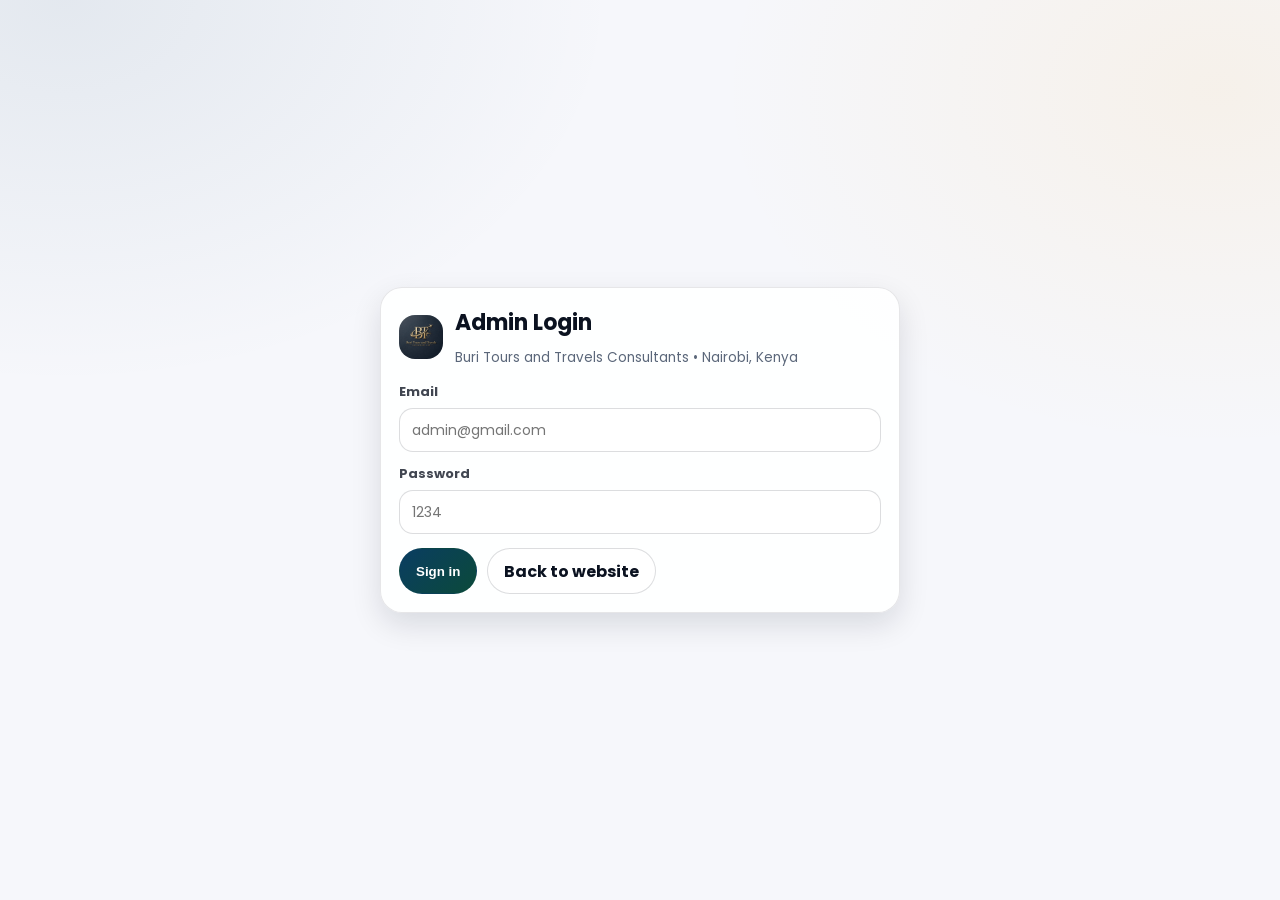
<file: admin.html>
<!doctype html>
<html lang="en">
  <head>
    <meta charset="utf-8" />
    <meta name="viewport" content="width=device-width, initial-scale=1" />
    <title>Admin Dashboard | Buri Tours Nairobi</title>
    <meta name="description" content="Admin dashboard for managing Buri Tours bookings (localStorage)." />
    <meta name="robots" content="noindex,nofollow" />

    <link rel="preconnect" href="https://fonts.googleapis.com" />
    <link rel="preconnect" href="https://fonts.gstatic.com" crossorigin />
    <link
      href="https://fonts.googleapis.com/css2?family=Poppins:wght@300;400;600;700;800&display=swap"
      rel="stylesheet"
    />
    <link rel="stylesheet" href="admin.css" />
  </head>
  <body>
    <div id="loginView" class="login" style="display:none">
      <div class="login-card">
        <div style="display:flex; align-items:center; gap:12px">
          <img src="images/logo.png" alt="Buri Tours logo" style="width:44px;height:44px;border-radius:16px;object-fit:cover" />
          <div>
            <h1>Admin Login</h1>
            <p>Buri Tours and Travels Consultants • Nairobi, Kenya</p>
          </div>
        </div>

        <form id="loginForm" autocomplete="on" style="margin-top:14px">
          <div class="field">
            <label for="adminEmail">Email</label>
            <input id="adminEmail" class="input" type="email" placeholder="admin@gmail.com" required />
          </div>
          <div class="field">
            <label for="adminPassword">Password</label>
            <input id="adminPassword" class="input" type="password" placeholder="1234" required />
          </div>

          <div style="display:flex; gap:10px; flex-wrap:wrap; margin-top:14px">
            <button class="btn btn-primary" type="submit">Sign in</button>
            <a class="btn" href="index.html">Back to website</a>
          </div>

          <div id="loginError" class="error" role="alert">Invalid login. Use admin@gmail.com / 1234.</div>
        </form>
      </div>
    </div>

    <div id="appView" class="wrap" style="display:none">
      <aside class="sidebar">
        <div class="brand">
          <img src="images/logo.png" alt="Buri Tours logo" />
          <div>
            <strong>Buri Tours Admin</strong>
            <span>Nairobi, Kenya</span>
          </div>
        </div>

        <nav class="nav" aria-label="Admin navigation">
          <a class="active" href="#" aria-current="page">
            <svg viewBox="0 0 24 24" aria-hidden="true"><path d="M3 13h8V3H3v10zm0 8h8v-6H3v6zm10 0h8V11h-8v10zm0-18v6h8V3h-8z"/></svg>
            Dashboard
          </a>
          <a href="index.html">
            <svg viewBox="0 0 24 24" aria-hidden="true"><path d="M10 20v-6h4v6h5v-8h3L12 3 2 12h3v8z"/></svg>
            Website
          </a>
        </nav>

        <div class="side-actions">
          <button class="btn btn-danger" id="btnLogout" type="button">Logout</button>
        </div>
      </aside>

      <main class="main">
        <div class="container">
          <div class="topbar">
            <div>
              <h1>Bookings Dashboard</h1>
              <div class="sub">Manage bookings saved from the website booking form (stored in this browser).</div>
            </div>
            <div style="display:flex; gap:10px; flex-wrap:wrap; align-items:center">
              <button class="btn btn-danger" id="btnClearAll" type="button">Clear all bookings</button>
            </div>
          </div>

          <section class="cards" aria-label="Stats">
            <div class="stat">
              <div class="k">Total bookings</div>
              <div class="v" id="statTotal">0</div>
              <div class="hint">All saved bookings</div>
            </div>
            <div class="stat">
              <div class="k">Most selected package</div>
              <div class="v" id="statTop">—</div>
              <div class="hint" id="statHint">No bookings yet</div>
            </div>
            <div class="stat">
              <div class="k">Admin login</div>
              <div class="v" style="font-size:18px">admin@gmail.com</div>
              <div class="hint">Password: 1234</div>
            </div>
          </section>

          <section class="panel" aria-label="Bookings table">
            <div class="panel-head">
              <strong>Bookings</strong>
              <div class="tools">
                <input id="search" class="input" placeholder="Search name, email, package, date…" />
              </div>
            </div>

            <div id="emptyState" class="muted" style="display:none; padding: 10px 2px">
              No bookings found. Create one on the main website under “Booking system”.
            </div>

            <table>
              <thead>
                <tr>
                  <th>Name</th>
                  <th>Email</th>
                  <th>Package</th>
                  <th>Date</th>
                  <th>Actions</th>
                </tr>
              </thead>
              <tbody id="tbody"></tbody>
            </table>
          </section>

          <div class="muted" style="margin-top: 12px; font-size: 12.5px">
            Note: bookings are stored in <strong>localStorage</strong> in this browser only. Hosting with a backend/database is needed
            to share bookings across devices.
          </div>
        </div>
      </main>
    </div>

    <script src="admin.js" defer></script>
  </body>
</html>
</file>
<file: styles.css>
/* Buri Tours & Travels Consultants - Premium safari theme */
:root{
  --brand:#0a3d62;
  --brand-2:#0b4a3a;
  --accent:#f5a623;
  --accent-2:#ffcf73;
  --ink:#0b1220;
  --muted:#5b677a;
  --bg:#f6f7fb;
  --card:#ffffff;
  --line: rgba(11,18,32,.10);
  --line-2: rgba(11,18,32,.06);
  --shadow: 0 18px 50px rgba(11,18,32,.16);
  --shadow-soft: 0 14px 34px rgba(11,18,32,.12);
  --radius: 18px;
  --radius-sm: 12px;
  --radius-lg: 26px;
  --max: 1160px;
  --ease-out: cubic-bezier(.16, 1, .3, 1);
}

*{box-sizing:border-box}
html{scroll-behavior:smooth}
body{
  margin:0;
  font-family: "Poppins", system-ui, -apple-system, Segoe UI, Roboto, Arial, sans-serif;
  color:var(--ink);
  -webkit-font-smoothing: antialiased;
  -moz-osx-font-smoothing: grayscale;
  text-rendering: optimizeLegibility;
  background: radial-gradient(1200px 800px at 10% 0%, rgba(10,61,98,.07), transparent 55%),
              radial-gradient(1000px 700px at 90% 10%, rgba(11,74,58,.06), transparent 55%),
              radial-gradient(900px 650px at 65% 0%, rgba(245,166,35,.08), transparent 55%),
              var(--bg);
}
a{color:inherit; text-decoration:none}
img{max-width:100%; display:block}
::selection{background: rgba(245,166,35,.28)}

:focus-visible{
  outline: none;
  box-shadow: 0 0 0 4px rgba(245,166,35,.26), 0 0 0 2px rgba(11,18,32,.12) inset;
  border-radius: 12px;
}

.container{width:min(var(--max), calc(100% - 40px)); margin-inline:auto}
.section{padding:84px 0}
.section.compact{padding:64px 0}
.eyebrow{
  display:inline-flex;
  align-items:center;
  gap:10px;
  padding:8px 12px;
  background: rgba(10,61,98,.08);
  border: 1px solid rgba(10,61,98,.14);
  border-radius: 999px;
  color: var(--brand);
  font-weight:600;
  letter-spacing:.3px;
  font-size: 13px;
  box-shadow: 0 10px 26px rgba(11,18,32,.06);
}
.h2{
  margin:14px 0 10px;
  font-size: clamp(26px, 3.1vw, 40px);
  line-height: 1.12;
  letter-spacing: -.02em;
}
.lead{
  margin:0;
  color: var(--muted);
  font-size: clamp(15px, 1.3vw, 18px);
  line-height: 1.65;
  max-width: 70ch;
}

.btn{
  display:inline-flex;
  align-items:center;
  justify-content:center;
  gap:10px;
  height: 46px;
  padding: 0 16px;
  border-radius: 999px;
  border: 1px solid transparent;
  font-weight: 600;
  letter-spacing: .2px;
  transition: transform .22s var(--ease-out), box-shadow .22s var(--ease-out), background-color .22s var(--ease-out), border-color .22s var(--ease-out), filter .22s var(--ease-out);
  cursor:pointer;
  user-select:none;
  white-space:nowrap;
}
.btn:active{transform: translateY(1px)}
.btn-primary{
  background: linear-gradient(135deg, var(--brand), var(--brand-2));
  color:#fff;
  box-shadow: 0 18px 46px rgba(10,61,98,.26);
}
.btn-primary:hover{transform: translateY(-3px); box-shadow: 0 22px 56px rgba(10,61,98,.30)}
.btn-outline{
  background: rgba(255,255,255,.78);
  border-color: rgba(11,18,32,.14);
  backdrop-filter: blur(8px);
}
.btn-outline:hover{transform: translateY(-3px); box-shadow: var(--shadow-soft)}
.btn-accent{
  background: linear-gradient(135deg, var(--accent-2), var(--accent));
  color:#1b1405;
  box-shadow: 0 14px 30px rgba(245,166,35,.22);
}
.btn-accent:hover{transform: translateY(-3px); box-shadow: 0 20px 48px rgba(245,166,35,.30)}

/* Header */
.header{
  position: sticky;
  top: 0;
  z-index: 50;
  background: rgba(246,247,251,.72);
  backdrop-filter: blur(14px);
  border-bottom: 1px solid rgba(11,18,32,.08);
  box-shadow: 0 10px 26px rgba(11,18,32,.06);
}
.nav{
  height: 76px;
  display:flex;
  align-items:center;
  justify-content:space-between;
  gap: 18px;
}
.brand{
  display:flex;
  align-items:center;
  gap: 12px;
  min-width: 210px;
}
.brand img{width:38px; height:38px; border-radius: 12px; object-fit:cover}
.brand .name{display:flex; flex-direction:column; line-height:1.05}
.brand .name strong{font-size:14px; letter-spacing:.2px}
.brand .name span{font-size:12px; color: var(--muted)}
.navlinks{
  display:flex;
  align-items:center;
  gap: 22px;
}
.navlinks a{
  color: rgba(11,18,32,.82);
  font-weight: 600;
  font-size: 14px;
  padding: 8px 10px;
  border-radius: 999px;
  transition: background-color .16s ease, color .16s ease;
}
.navlinks a:hover{background: rgba(10,61,98,.08); color: var(--brand)}
.nav-cta{display:flex; align-items:center; gap:10px}
.menu-btn{
  display:none;
  width:46px; height:46px;
  border-radius: 999px;
  background: rgba(255,255,255,.78);
  border: 1px solid rgba(11,18,32,.12);
}
.menu-btn svg{width:20px; height:20px}

/* Hero */
.hero{
  position: relative;
  min-height: calc(100vh - 76px);
  display:flex;
  align-items:center;
  overflow:hidden;
}
.hero::before{
  content:"";
  position:absolute; inset:0;
  background:
    linear-gradient(180deg, rgba(11,18,32,.72), rgba(11,18,32,.52)),
    radial-gradient(1200px 700px at 10% 20%, rgba(245,166,35,.20), transparent 52%),
    radial-gradient(900px 600px at 90% 20%, rgba(10,61,98,.25), transparent 52%);
  z-index:1;
}
.hero-bg{
  position:absolute; inset:0;
  background-position:center;
  background-size:cover;
  transform: scale(1.03);
  filter: saturate(1.05) contrast(1.05);
  will-change: transform;
}
.hero-inner{
  position:relative;
  z-index:2;
  padding: 84px 0;
  display:grid;
  grid-template-columns: 1.2fr .8fr;
  gap: 32px;
  align-items: center;
}
.hero h1{
  margin: 12px 0 14px;
  color:#fff;
  font-size: clamp(34px, 4.2vw, 56px);
  line-height: 1.02;
  letter-spacing: -.03em;
}
.hero p{
  margin:0;
  color: rgba(255,255,255,.82);
  font-size: clamp(15px, 1.35vw, 18px);
  line-height:1.7;
  max-width: 62ch;
}
.hero-actions{display:flex; flex-wrap:wrap; gap:12px; margin-top: 22px}
.hero-badges{
  display:grid;
  grid-template-columns: 1fr;
  gap: 12px;
}
.badge-card{
  background: rgba(255,255,255,.10);
  border: 1px solid rgba(255,255,255,.18);
  border-radius: var(--radius-lg);
  padding: 16px;
  color: rgba(255,255,255,.92);
  backdrop-filter: blur(12px);
  box-shadow: 0 18px 40px rgba(0,0,0,.18);
}
.badge-card strong{display:block; font-size:14px}
.badge-card span{display:block; font-size:13px; color: rgba(255,255,255,.78); margin-top:6px; line-height:1.5}

/* Cards / grids */
.grid-3{
  display:grid;
  grid-template-columns: repeat(3, 1fr);
  gap: 18px;
  margin-top: 28px;
}
.card{
  background: var(--card);
  border: 1px solid var(--line-2);
  border-radius: var(--radius-lg);
  overflow:hidden;
  box-shadow: 0 14px 34px rgba(11,18,32,.08);
  transition: transform .26s var(--ease-out), box-shadow .26s var(--ease-out), border-color .26s var(--ease-out), filter .26s var(--ease-out);
}
.card:hover{
  transform: translateY(-8px);
  box-shadow: var(--shadow);
  border-color: rgba(10,61,98,.22);
}
.card-media{position:relative; height: 196px; overflow:hidden}
.card-media img{
  width:100%; height:100%;
  object-fit: cover;
  transform: scale(1.01);
  transition: transform .6s var(--ease-out);
  will-change: transform;
}
.card:hover .card-media img{transform: scale(1.08)}
.card-body{padding:16px 16px 18px}
.card-title{display:flex; align-items:flex-start; justify-content:space-between; gap:10px}
.card-title h3{margin:0; font-size: 17px; letter-spacing:-.01em}
.price{
  display:inline-flex;
  align-items:center;
  gap: 6px;
  font-weight: 700;
  color: var(--brand);
  background: rgba(10,61,98,.08);
  border: 1px solid rgba(10,61,98,.16);
  padding: 6px 10px;
  border-radius: 999px;
  font-size: 13px;
}
.card-body p{
  margin:10px 0 14px;
  color: var(--muted);
  line-height:1.65;
  font-size: 14px;
}
.card-actions{display:flex; gap:10px; flex-wrap:wrap}
.btn-sm{height: 42px; padding: 0 14px; font-size: 14px}

/* Features */
.features{
  display:grid;
  grid-template-columns: repeat(4, 1fr);
  gap: 14px;
  margin-top: 26px;
}
.feature{
  background: rgba(255,255,255,.82);
  border: 1px solid rgba(11,18,32,.08);
  border-radius: var(--radius);
  padding: 16px 14px;
  box-shadow: 0 10px 22px rgba(11,18,32,.05);
}
.feature .icon{
  width:42px; height:42px;
  border-radius: 14px;
  display:grid; place-items:center;
  background: rgba(245,166,35,.18);
  border: 1px solid rgba(245,166,35,.28);
  margin-bottom: 10px;
}
.feature .icon svg{width:20px; height:20px; fill: #7a4d00}
.feature h3{margin:0 0 6px; font-size: 15px}
.feature p{margin:0; color: var(--muted); font-size: 13.5px; line-height:1.55}

/* Booking */
.booking-wrap{
  display:grid;
  grid-template-columns: .9fr 1.1fr;
  gap: 22px;
  align-items: start;
  margin-top: 28px;
}
.panel{
  background: rgba(255,255,255,.86);
  border: 1px solid var(--line-2);
  border-radius: var(--radius-lg);
  padding: 18px;
  box-shadow: 0 16px 44px rgba(11,18,32,.08);
}
.panel h3{margin:0 0 6px; font-size: 18px}
.panel p{margin:0; color: var(--muted); line-height:1.65; font-size: 14px}

form{margin-top: 14px}
.field{display:flex; flex-direction:column; gap:6px; margin-top: 12px}
.field label{font-weight: 600; font-size: 13px; color: rgba(11,18,32,.82)}
.field input,.field select,.field textarea{
  height: 46px;
  border-radius: 14px;
  border: 1px solid rgba(11,18,32,.14);
  background: #fff;
  padding: 0 12px;
  font-family: inherit;
  font-size: 14px;
  outline: none;
  transition: border-color .16s ease, box-shadow .16s ease;
}
.field textarea{height:auto; padding: 12px; resize: vertical; min-height: 110px}
.field input:focus,.field select:focus,.field textarea:focus{
  border-color: rgba(10,61,98,.42);
  box-shadow: 0 0 0 4px rgba(10,61,98,.12);
}
.form-actions{display:flex; gap:12px; flex-wrap:wrap; margin-top: 14px}
.notice{
  margin-top: 12px;
  font-size: 13px;
  color: var(--muted);
  line-height: 1.6;
}
.toast{
  display:none;
  margin-top: 14px;
  padding: 12px 14px;
  border-radius: 14px;
  border: 1px solid rgba(11,18,32,.12);
  background: rgba(255,255,255,.88);
}
.toast.show{display:block}

/* Testimonials */
.stars{display:inline-flex; gap: 3px}
.stars svg{width:16px; height:16px; fill: #f5a623}
.testimonial-meta{display:flex; align-items:center; justify-content:space-between; gap:10px; margin-bottom: 8px}
.avatar{
  width: 40px; height: 40px;
  border-radius: 14px;
  background: linear-gradient(135deg, rgba(10,61,98,.22), rgba(245,166,35,.18));
  border: 1px solid rgba(11,18,32,.10);
}
.tname{font-weight: 700; font-size: 14px}
.trole{font-size: 12px; color: var(--muted)}

/* Contact */
.contact-grid{
  display:grid;
  grid-template-columns: 1fr 1fr;
  gap: 18px;
  margin-top: 28px;
}
.contact-list{display:grid; gap: 10px; margin-top: 12px}
.contact-item{
  display:flex; gap: 12px; align-items:flex-start;
  padding: 12px;
  background: rgba(255,255,255,.86);
  border: 1px solid rgba(11,18,32,.08);
  border-radius: var(--radius-sm);
}
.contact-item .dot{
  width: 38px; height: 38px; border-radius: 14px;
  background: rgba(10,61,98,.10);
  border: 1px solid rgba(10,61,98,.16);
  display:grid; place-items:center;
}
.contact-item .dot svg{width:18px; height:18px; fill: var(--brand)}
.contact-item strong{display:block; font-size: 14px}
.contact-item span, .contact-item a{display:block; font-size: 13px; color: var(--muted); line-height: 1.5}
.socials{display:flex; flex-wrap:wrap; gap:10px; margin-top: 14px}
.pill{
  display:inline-flex; align-items:center; gap:8px;
  padding: 10px 12px;
  border-radius: 999px;
  border: 1px solid rgba(11,18,32,.12);
  background: rgba(255,255,255,.86);
  font-weight: 600;
  font-size: 13px;
}
.pill:hover{box-shadow: var(--shadow-soft); transform: translateY(-2px)}
.pill svg{width:16px; height:16px; fill: rgba(11,18,32,.70)}

iframe.map{
  width:100%;
  height: 340px;
  border:0;
  border-radius: var(--radius-lg);
  box-shadow: 0 16px 44px rgba(11,18,32,.10);
}

/* Footer */
footer{
  padding: 26px 0 40px;
  border-top: 1px solid rgba(11,18,32,.08);
  color: var(--muted);
  font-size: 13px;
}
.footer-inner{display:flex; align-items:center; justify-content:space-between; gap:12px; flex-wrap:wrap}

/* Floating buttons */
.float{
  position: fixed;
  z-index: 60;
  bottom: 18px;
  width: 54px;
  height: 54px;
  border-radius: 999px;
  display:grid;
  place-items:center;
  border: 1px solid rgba(255,255,255,.28);
  box-shadow: 0 18px 36px rgba(11,18,32,.22);
  transition: transform .16s ease, box-shadow .16s ease, filter .16s ease;
}
.float:hover{transform: translateY(-3px); filter: saturate(1.08); box-shadow: 0 22px 44px rgba(11,18,32,.26)}
.float svg{width:22px; height:22px; fill:#fff}
.float.whatsapp{right: 18px; background: linear-gradient(135deg, #1bb84a, #0d9f3b)}
.float.call{left: 18px; background: linear-gradient(135deg, var(--brand), var(--brand-2))}

/* Animations on scroll */
.reveal{
  opacity: 0;
  transform: translateY(20px) scale(.985);
  filter: blur(6px);
  transition: opacity .72s var(--ease-out), transform .72s var(--ease-out), filter .72s var(--ease-out);
}
.reveal.in{
  opacity: 1;
  transform: translateY(0) scale(1);
  filter: blur(0);
}
.fade-up{
  opacity: 0;
  transform: translateY(18px);
  animation: heroIn .8s ease forwards;
}
.fade-up.delay-1{animation-delay: .12s}
.fade-up.delay-2{animation-delay: .22s}
.fade-up.delay-3{animation-delay: .32s}
@keyframes heroIn{
  to{opacity: 1; transform: translateY(0)}
}

/* Mobile quick CTA */
.mobile-cta{
  position: fixed;
  left: 12px;
  right: 12px;
  bottom: 12px;
  z-index: 70;
  display:none;
  gap: 10px;
  padding: 10px;
  border-radius: 999px;
  background: rgba(255,255,255,.72);
  backdrop-filter: blur(16px);
  border: 1px solid rgba(11,18,32,.10);
  box-shadow: 0 20px 60px rgba(11,18,32,.18);
}
.mobile-pill{
  flex:1;
  height: 46px;
  border-radius: 999px;
  display:flex;
  align-items:center;
  justify-content:center;
  font-weight: 800;
  border: 1px solid rgba(11,18,32,.12);
  background: rgba(255,255,255,.86);
  transition: transform .22s var(--ease-out), box-shadow .22s var(--ease-out);
}
.mobile-pill.primary{
  border-color: transparent;
  background: linear-gradient(135deg, var(--accent-2), var(--accent));
  color:#1b1405;
}
.mobile-pill:active{transform: translateY(1px)}

/* Mobile / responsive */
@media (max-width: 980px){
  .hero-inner{grid-template-columns: 1fr; padding: 76px 0}
  .hero-badges{grid-template-columns: repeat(2, 1fr)}
  .features{grid-template-columns: repeat(2, 1fr)}
  .booking-wrap{grid-template-columns: 1fr}
  .contact-grid{grid-template-columns: 1fr}
  .grid-3{grid-template-columns: repeat(2, 1fr)}
}
@media (max-width: 720px){
  .navlinks{display:none}
  .menu-btn{display:inline-flex; align-items:center; justify-content:center}
  .brand{min-width:auto}
  .hero-badges{grid-template-columns: 1fr}
  .grid-3{grid-template-columns: 1fr}
  .section{padding: 70px 0}
  .float{display:none}
  .mobile-cta{display:flex}
  body{padding-bottom: 86px}
}

/* Mobile menu drawer */
.drawer-backdrop{
  position: fixed;
  inset: 0;
  background: rgba(11,18,32,.46);
  backdrop-filter: blur(4px);
  display:none;
  z-index: 80;
}
.drawer{
  position: fixed;
  right: 12px;
  top: 84px;
  width: min(380px, calc(100% - 24px));
  background: rgba(255,255,255,.92);
  border: 1px solid rgba(11,18,32,.12);
  border-radius: var(--radius-lg);
  box-shadow: var(--shadow);
  padding: 14px;
  display:none;
  z-index: 90;
}
.drawer a{
  display:flex;
  padding: 12px 12px;
  border-radius: 14px;
  font-weight: 700;
  color: rgba(11,18,32,.86);
}
.drawer a:hover{background: rgba(10,61,98,.08); color: var(--brand)}
.drawer .drawer-cta{margin-top: 10px; display:flex; gap:10px; flex-wrap:wrap}
.drawer-backdrop.open, .drawer.open{display:block}

@media (prefers-reduced-motion: reduce){
  html{scroll-behavior:auto}
  *, *::before, *::after{animation: none !important; transition: none !important}
  .reveal{opacity:1 !important; transform:none !important; filter:none !important}
}
/* EVENTS SECTION */
.events-grid {
  display: grid;
  grid-template-columns: repeat(auto-fit, minmax(260px, 1fr));
  gap: 24px;
  margin-top: 30px;
}

.event-card {
  background: #fff;
  border-radius: 16px;
  overflow: hidden;
  box-shadow: 0 10px 25px rgba(0,0,0,0.08);
  transition: transform 0.3s ease, box-shadow 0.3s ease;
}

.event-card:hover {
  transform: translateY(-6px);
  box-shadow: 0 16px 40px rgba(0,0,0,0.12);
}

.event-image {
  position: relative;
  height: 180px;
  overflow: hidden;
}

.event-image img {
  width: 100%;
  height: 100%;
  object-fit: cover;
}

.event-badge {
  position: absolute;
  top: 12px;
  left: 12px;
  background: #0a3d62;
  color: #fff;
  padding: 6px 10px;
  font-size: 12px;
  border-radius: 20px;
  font-weight: 600;
}

.event-content {
  padding: 18px;
}

.event-content h3 {
  margin: 0 0 10px;
  font-size: 18px;
}

.event-content p {
  font-size: 14px;
  color: #555;
  line-height: 1.6;
  margin-bottom: 14px;
}
</file>
<file: admin.css>
:root{
  --brand:#0a3d62;
  --brand-2:#0b4a3a;
  --accent:#f5a623;
  --ink:#0b1220;
  --muted:#5b677a;
  --bg:#f6f7fb;
  --card:#ffffff;
  --shadow: 0 12px 30px rgba(11,18,32,.12);
  --radius: 18px;
  --radius-sm: 12px;
  --max: 1200px;
}
*{box-sizing:border-box}
body{
  margin:0;
  font-family:"Poppins", system-ui, -apple-system, Segoe UI, Roboto, Arial, sans-serif;
  color: var(--ink);
  background:
    radial-gradient(1000px 700px at 5% 0%, rgba(10,61,98,.08), transparent 55%),
    radial-gradient(900px 650px at 95% 10%, rgba(245,166,35,.08), transparent 55%),
    var(--bg);
}
a{text-decoration:none; color:inherit}

.wrap{
  min-height: 100vh;
  display:grid;
  grid-template-columns: 280px 1fr;
}

.sidebar{
  position: sticky;
  top: 0;
  height: 100vh;
  padding: 18px;
  border-right: 1px solid rgba(11,18,32,.08);
  background: rgba(255,255,255,.75);
  backdrop-filter: blur(12px);
}
.brand{
  display:flex; align-items:center; gap:12px;
  padding: 12px;
  border-radius: var(--radius);
  border: 1px solid rgba(11,18,32,.08);
  background: rgba(255,255,255,.82);
  box-shadow: 0 12px 26px rgba(11,18,32,.06);
}
.brand img{width:40px; height:40px; border-radius: 14px; object-fit:cover}
.brand strong{display:block; font-size: 14px}
.brand span{display:block; font-size: 12px; color: var(--muted); margin-top: 2px}

.nav{
  margin-top: 14px;
  display:grid;
  gap: 8px;
}
.nav a{
  display:flex;
  align-items:center;
  gap: 10px;
  padding: 12px 12px;
  border-radius: 14px;
  font-weight: 700;
  color: rgba(11,18,32,.82);
  border: 1px solid transparent;
}
.nav a.active{
  background: rgba(10,61,98,.10);
  border-color: rgba(10,61,98,.18);
  color: var(--brand);
}
.nav a:hover{
  background: rgba(10,61,98,.08);
  border-color: rgba(10,61,98,.14);
  color: var(--brand);
}
.nav svg{width:18px; height:18px; fill: currentColor}

.side-actions{
  margin-top: auto;
  padding-top: 14px;
}
.btn{
  display:inline-flex;
  align-items:center;
  justify-content:center;
  gap:10px;
  height: 46px;
  padding: 0 16px;
  border-radius: 999px;
  border: 1px solid rgba(11,18,32,.14);
  background: rgba(255,255,255,.86);
  font-weight: 700;
  cursor:pointer;
  transition: transform .16s ease, box-shadow .16s ease, background-color .16s ease;
}
.btn:hover{transform: translateY(-2px); box-shadow: var(--shadow)}
.btn-primary{
  background: linear-gradient(135deg, var(--brand), var(--brand-2));
  border-color: transparent;
  color:#fff;
}
.btn-danger{
  background: rgba(220,38,38,.10);
  border-color: rgba(220,38,38,.20);
  color: #b42318;
}
.btn-danger:hover{background: rgba(220,38,38,.14)}

.main{
  padding: 22px;
}
.container{
  width: min(var(--max), calc(100% - 6px));
  margin-inline:auto;
}

.topbar{
  display:flex;
  align-items:flex-end;
  justify-content:space-between;
  gap: 14px;
  flex-wrap:wrap;
  margin-bottom: 16px;
}
.topbar h1{
  margin:0;
  font-size: 26px;
  letter-spacing:-.02em;
}
.sub{margin-top: 6px; color: var(--muted); font-size: 13.5px}

.cards{
  display:grid;
  grid-template-columns: repeat(3, 1fr);
  gap: 12px;
  margin: 14px 0 18px;
}
.stat{
  background: rgba(255,255,255,.86);
  border: 1px solid rgba(11,18,32,.08);
  border-radius: var(--radius);
  padding: 14px;
  box-shadow: 0 12px 26px rgba(11,18,32,.06);
}
.stat .k{color: var(--muted); font-size: 12.5px; font-weight:700}
.stat .v{font-size: 24px; font-weight: 800; margin-top: 6px}
.stat .hint{margin-top: 6px; color: var(--muted); font-size: 12.5px}

.panel{
  background: rgba(255,255,255,.90);
  border: 1px solid rgba(11,18,32,.08);
  border-radius: var(--radius);
  padding: 14px;
  box-shadow: 0 12px 28px rgba(11,18,32,.06);
}
.panel-head{
  display:flex;
  align-items:center;
  justify-content:space-between;
  gap: 10px;
  flex-wrap:wrap;
  margin-bottom: 10px;
}
.panel-head strong{font-size: 15px}
.tools{display:flex; gap:10px; flex-wrap:wrap; align-items:center}
.input{
  height: 44px;
  border-radius: 14px;
  border: 1px solid rgba(11,18,32,.14);
  background: #fff;
  padding: 0 12px;
  font-family: inherit;
  font-size: 14px;
  outline:none;
}
.input:focus{
  border-color: rgba(10,61,98,.42);
  box-shadow: 0 0 0 4px rgba(10,61,98,.12);
}

table{width:100%; border-collapse:collapse; margin-top: 10px}
th, td{padding: 12px 10px; border-bottom: 1px solid rgba(11,18,32,.08); text-align:left; font-size: 13.5px}
th{font-size: 12px; text-transform:uppercase; letter-spacing:.08em; color: rgba(11,18,32,.55)}
td{color: rgba(11,18,32,.82)}
.muted{color: var(--muted)}
.nowrap{white-space:nowrap}
.row-actions{display:flex; gap:8px; flex-wrap:wrap}
.chip{
  display:inline-flex; align-items:center;
  padding: 6px 10px;
  border-radius: 999px;
  font-weight: 800;
  font-size: 12px;
  background: rgba(10,61,98,.08);
  border: 1px solid rgba(10,61,98,.14);
  color: var(--brand);
}

.login{
  min-height: 100vh;
  display:grid;
  place-items:center;
  padding: 24px;
}
.login-card{
  width: min(520px, 100%);
  background: rgba(255,255,255,.90);
  border: 1px solid rgba(11,18,32,.10);
  border-radius: 22px;
  padding: 18px;
  box-shadow: var(--shadow);
}
.login-card h1{margin:0; font-size: 22px}
.login-card p{margin: 8px 0 0; color: var(--muted); line-height: 1.6; font-size: 13.5px}
.field{display:flex; flex-direction:column; gap:6px; margin-top: 12px}
.field label{font-weight: 700; font-size: 13px; color: rgba(11,18,32,.78)}
.error{
  display:none;
  margin-top: 12px;
  padding: 10px 12px;
  border-radius: 14px;
  border: 1px solid rgba(220,38,38,.26);
  background: rgba(220,38,38,.08);
  color: #b42318;
  font-weight: 700;
  font-size: 13px;
}
.error.show{display:block}

@media (max-width: 980px){
  .wrap{grid-template-columns: 1fr}
  .sidebar{position: relative; height:auto}
  .cards{grid-template-columns: 1fr}
  table{display:block; overflow:auto}
}
</file>
